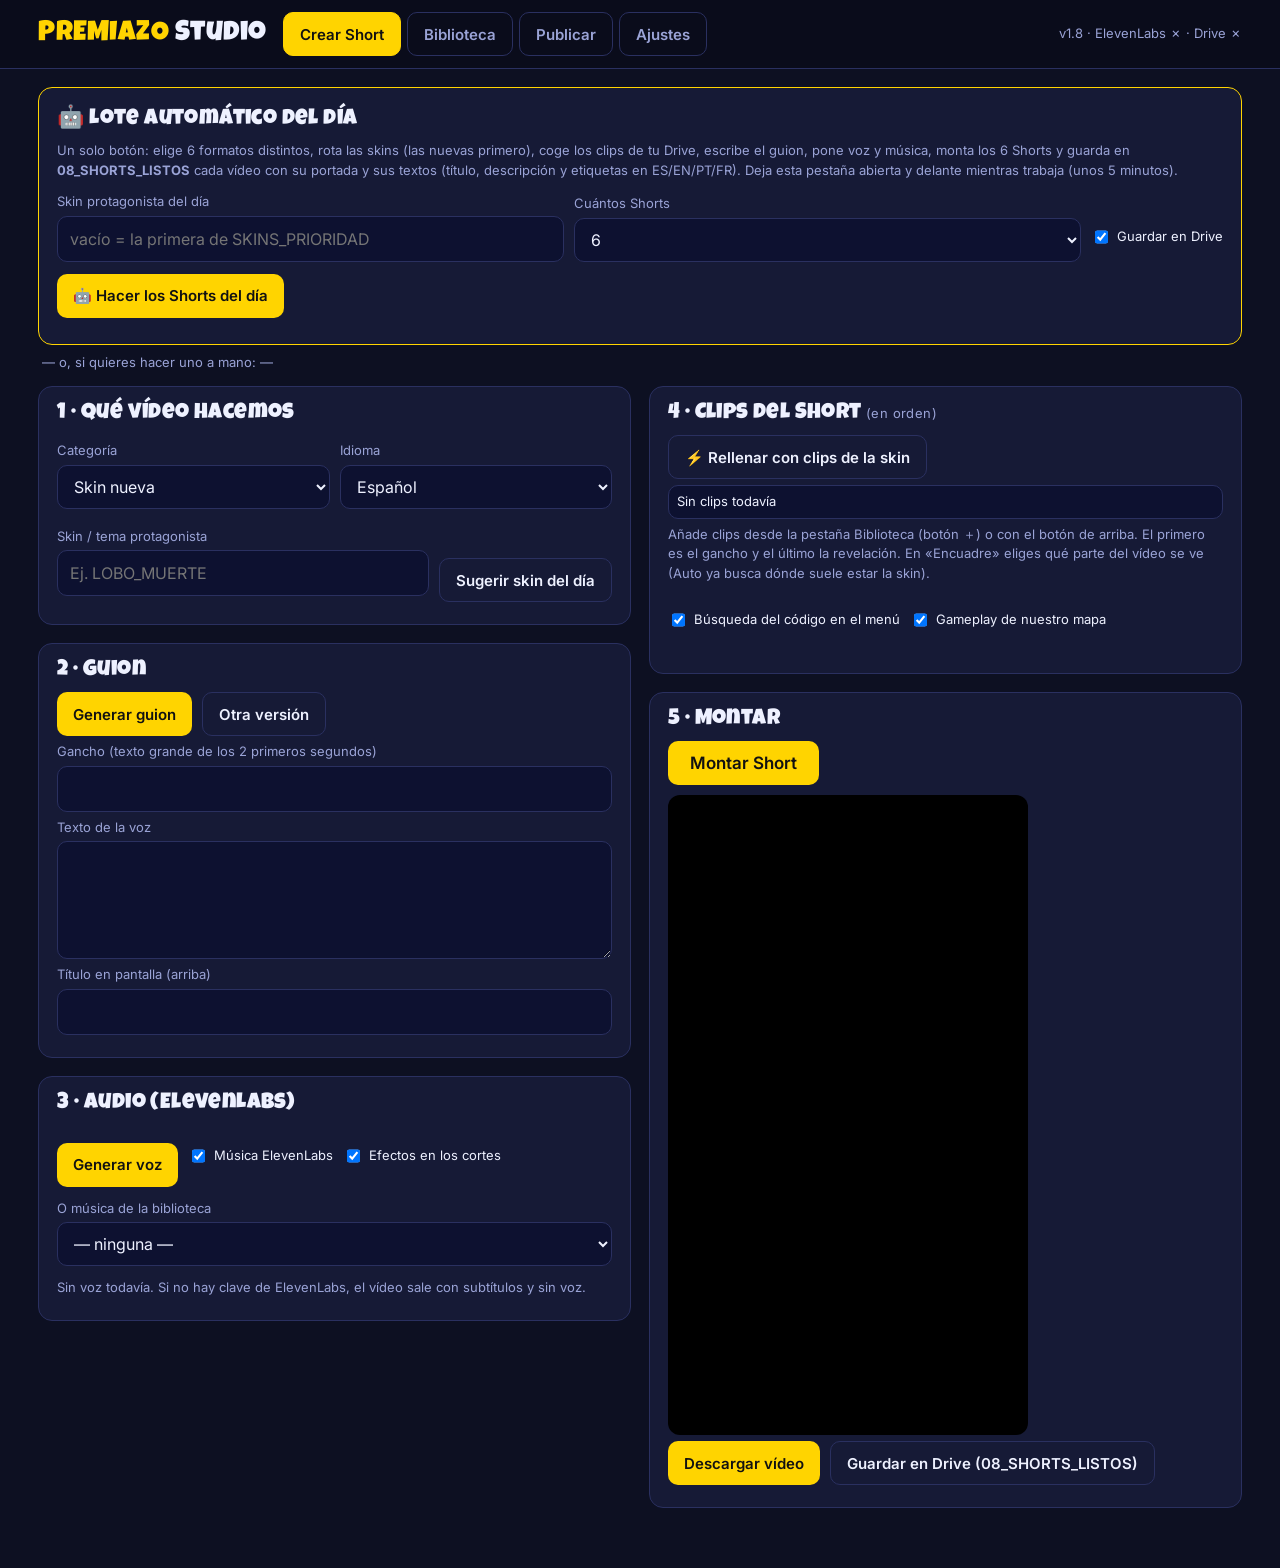
<file: index.html>
<!DOCTYPE html>
<html lang="es">
<head>
<meta charset="utf-8">
<meta name="viewport" content="width=device-width, initial-scale=1">
<title>PREMIAZO Studio</title>
<link rel="preconnect" href="https://fonts.googleapis.com">
<link href="https://fonts.googleapis.com/css2?family=Luckiest+Guy&family=Inter:wght@400;600;800&display=swap" rel="stylesheet">
<link rel="stylesheet" href="styles.css?v=18">
<script src="https://accounts.google.com/gsi/client" async defer></script>
</head>
<body>
<header class="top">
  <div class="brand">PREMIAZO <span>Studio</span></div>
  <nav class="tabs" id="tabs">
    <button data-tab="crear" class="on">Crear Short</button>
    <button data-tab="biblioteca">Biblioteca</button>
    <button data-tab="publicar">Publicar</button>
    <button data-tab="ajustes">Ajustes</button>
  </nav>
  <div class="status" id="status">Sin conectar</div>
</header>

<main>
<!-- ============ CREAR ============ -->
<section id="tab-crear" class="tab on">
  <div class="card lote">
    <h2>🤖 Lote automático del día</h2>
    <p class="hint">Un solo botón: elige 6 formatos distintos, rota las skins (las nuevas primero), coge los clips de tu Drive, escribe el guion, pone voz y música, monta los 6 Shorts y guarda en <b>08_SHORTS_LISTOS</b> cada vídeo con su portada y sus textos (título, descripción y etiquetas en ES/EN/PT/FR). Deja esta pestaña abierta y delante mientras trabaja (unos 5 minutos).</p>
    <div class="row">
      <label>Skin protagonista del día<input id="loteSkin" placeholder="vacío = la primera de SKINS_PRIORIDAD"></label>
      <label>Cuántos Shorts<select id="loteN"><option>6</option><option>3</option><option>1</option></select></label>
      <label class="chk"><input type="checkbox" id="loteDrive" checked> Guardar en Drive</label>
    </div>
    <div class="row"><button id="btnLote">🤖 Hacer los Shorts del día</button></div>
    <ol id="loteLog" class="lotelog"></ol>
  </div>
  <p class="hint" style="margin:6px 4px 14px">— o, si quieres hacer uno a mano: —</p>
  <div class="grid2">
    <div class="col">
      <div class="card">
        <h2>1 · Qué vídeo hacemos</h2>
        <div class="row">
          <label>Categoría<select id="cat"></select></label>
          <label>Idioma<select id="lang"><option value="es">Español</option><option value="en">English</option></select></label>
        </div>
        <div class="row">
          <label>Skin / tema protagonista<input id="skin" list="skinlist" placeholder="Ej. LOBO_MUERTE"><datalist id="skinlist"></datalist></label>
          <button id="btnSugerir" class="ghost">Sugerir skin del día</button>
        </div>
        <p class="hint" id="catWarn"></p>
      </div>

      <div class="card">
        <h2>2 · Guion</h2>
        <div class="row"><button id="btnGuion">Generar guion</button><button id="btnOtro" class="ghost">Otra versión</button></div>
        <label>Gancho (texto grande de los 2 primeros segundos)<input id="hook"></label>
        <label>Texto de la voz<textarea id="voiceText" rows="4"></textarea></label>
        <label>Título en pantalla (arriba)<input id="screenTitle"></label>
        <p class="hint" id="factsNote"></p>
      </div>

      <div class="card">
        <h2>3 · Audio (ElevenLabs)</h2>
        <div class="row">
          <button id="btnVoz">Generar voz</button>
          <label class="chk"><input type="checkbox" id="useMusic" checked> Música ElevenLabs</label>
          <label class="chk"><input type="checkbox" id="useSfx" checked> Efectos en los cortes</label>
        </div>
        <div class="row">
          <label>O música de la biblioteca<select id="libMusic"><option value="">— ninguna —</option></select></label>
        </div>
        <audio id="voicePlayer" controls hidden></audio>
        <p class="hint" id="audioNote">Sin voz todavía. Si no hay clave de ElevenLabs, el vídeo sale con subtítulos y sin voz.</p>
      </div>
    </div>

    <div class="col">
      <div class="card">
        <h2>4 · Clips del Short <small>(en orden)</small></h2>
        <div class="row"><button id="btnAutoClips" class="ghost">⚡ Rellenar con clips de la skin</button></div>
        <ol id="basket" class="basket"></ol>
        <p class="hint">Añade clips desde la pestaña Biblioteca (botón ＋) o con el botón de arriba. El primero es el gancho y el último la revelación. En «Encuadre» eliges qué parte del vídeo se ve (Auto ya busca dónde suele estar la skin).</p>
        <div class="row">
          <label class="chk"><input type="checkbox" id="useMenu" checked> Búsqueda del código en el menú</label>
          <label class="chk"><input type="checkbox" id="useMap" checked> Gameplay de nuestro mapa</label>
        </div>
      </div>

      <div class="card">
        <h2>5 · Montar</h2>
        <div class="row"><button id="btnRender" class="big">Montar Short</button><span id="renderProg" class="hint"></span></div>
        <div class="stage"><canvas id="cv" width="1080" height="1920"></canvas></div>
        <video id="outVideo" controls hidden></video>
        <div class="row" id="outActions" hidden>
          <button id="btnDl">Descargar vídeo</button>
          <button id="btnDriveSave" class="ghost">Guardar en Drive (08_SHORTS_LISTOS)</button>
        </div>
      </div>
    </div>
  </div>
</section>

<!-- ============ BIBLIOTECA ============ -->
<section id="tab-biblioteca" class="tab">
  <div class="card">
    <div class="row">
      <button id="btnDriveLoad">Cargar biblioteca de Drive</button>
      <label class="filebtn">Añadir archivos del ordenador<input type="file" id="localFiles" multiple accept="video/*,audio/*,image/*" hidden></label>
      <input id="libSearch" placeholder="Buscar skin o tema (ej. LOBO, TOKEN)">
      <select id="libFolder"><option value="">Todas las carpetas</option></select>
    </div>
    <p class="hint" id="libInfo">Biblioteca vacía.</p>
  </div>
  <div class="libgrid" id="libGrid"></div>
  <div class="preview card" id="previewBox" hidden>
    <video id="previewVideo" controls muted playsinline></video>
    <div class="row"><b id="previewName"></b><button id="btnAddPreview">＋ Añadir al Short</button></div>
    <div class="row"><button id="btnMarkMachine" class="ghost">📍 Aquí sale la X (caja fuerte / máquina)</button><button id="btnUndoMark" class="ghost">↶ Deshacer</button></div>
    <p class="hint" id="markInfo"></p>
  </div>
</section>

<!-- ============ PUBLICAR ============ -->
<section id="tab-publicar" class="tab">
  <div class="grid2">
    <div class="col">
      <div class="card">
        <h2>Portada</h2>
        <div class="row">
          <label>Fotograma de<select id="coverClip"></select></label>
          <label>Segundo<input id="coverTime" type="number" value="1" step="0.1" min="0"></label>
        </div>
        <label>Texto de la portada (2-4 palabras)<input id="coverText"></label>
        <div class="row"><button id="btnCover">Hacer portada</button><button id="btnCoverDl" class="ghost">Descargar JPG</button><button id="btnCoverDrive" class="ghost">Guardar en Drive</button></div>
        <div class="stage small"><canvas id="cvCover" width="1080" height="1920"></canvas></div>
      </div>
    </div>
    <div class="col">
      <div class="card">
        <h2>Textos para YouTube</h2>
        <div class="row"><button id="btnTextos">Generar textos</button>
          <label class="chk"><input type="checkbox" class="pubLang" value="es" checked> ES</label>
          <label class="chk"><input type="checkbox" class="pubLang" value="en" checked> EN</label>
          <label class="chk"><input type="checkbox" class="pubLang" value="pt"> PT</label>
          <label class="chk"><input type="checkbox" class="pubLang" value="fr"> FR</label>
        </div>
        <div id="pubOut"></div>
      </div>
    </div>
  </div>
</section>

<!-- ============ AJUSTES ============ -->
<section id="tab-ajustes" class="tab">
  <div class="grid2">
    <div class="col">
      <div class="card">
        <h2>ElevenLabs</h2>
        <label>Clave API (se guarda solo en este navegador)<input id="setEl" type="password" autocomplete="off"></label>
        <div class="row">
          <label>Voz ES (id)<input id="setVoiceEs"></label>
          <label>Voz EN (id)<input id="setVoiceEn"></label>
        </div>
        <div class="row"><button id="btnTestEl" class="ghost">Probar conexión</button><span class="hint" id="elTest"></span></div>
      </div>
      <div class="card">
        <h2>Google Drive</h2>
        <label>ID de cliente OAuth de Google<input id="setGid" placeholder="xxxxxxxx.apps.googleusercontent.com"></label>
        <label>Carpeta raíz de la biblioteca<input id="setRoot"></label>
        <div class="row"><button id="btnLogin" class="ghost">Entrar con Google</button><span class="hint" id="gTest"></span></div>
      </div>
    </div>
    <div class="col">
      <div class="card">
        <h2>Mapa</h2>
        <div class="row">
          <label>Nombre corto<input id="setMap"></label>
          <label>Código<input id="setCode"></label>
        </div>
        <label>Nombre completo (para descripciones)<input id="setMapFull"></label>
        <label>Cortes del vídeo de búsqueda del código (inicio:duración, separados por comas)<input id="setMenuCuts"></label>
      </div>
      <div class="card">
        <h2>Hechos comprobados del mapa</h2>
        <p class="hint">Solo se usan en los guiones las frases de hechos con "verified": true.</p>
        <textarea id="setFacts" rows="10" class="mono"></textarea>
      </div>
      <div class="row"><button id="btnSave" class="big">Guardar ajustes</button><span class="hint" id="saveNote"></span></div>
    </div>
  </div>
</section>
</main>
<div id="toast" class="toast" hidden></div>
<script src="templates.js?v=18"></script>
<script src="mp4-muxer.js?v=18"></script>
<script src="app.js?v=18"></script>
</body>
</html>
</file>
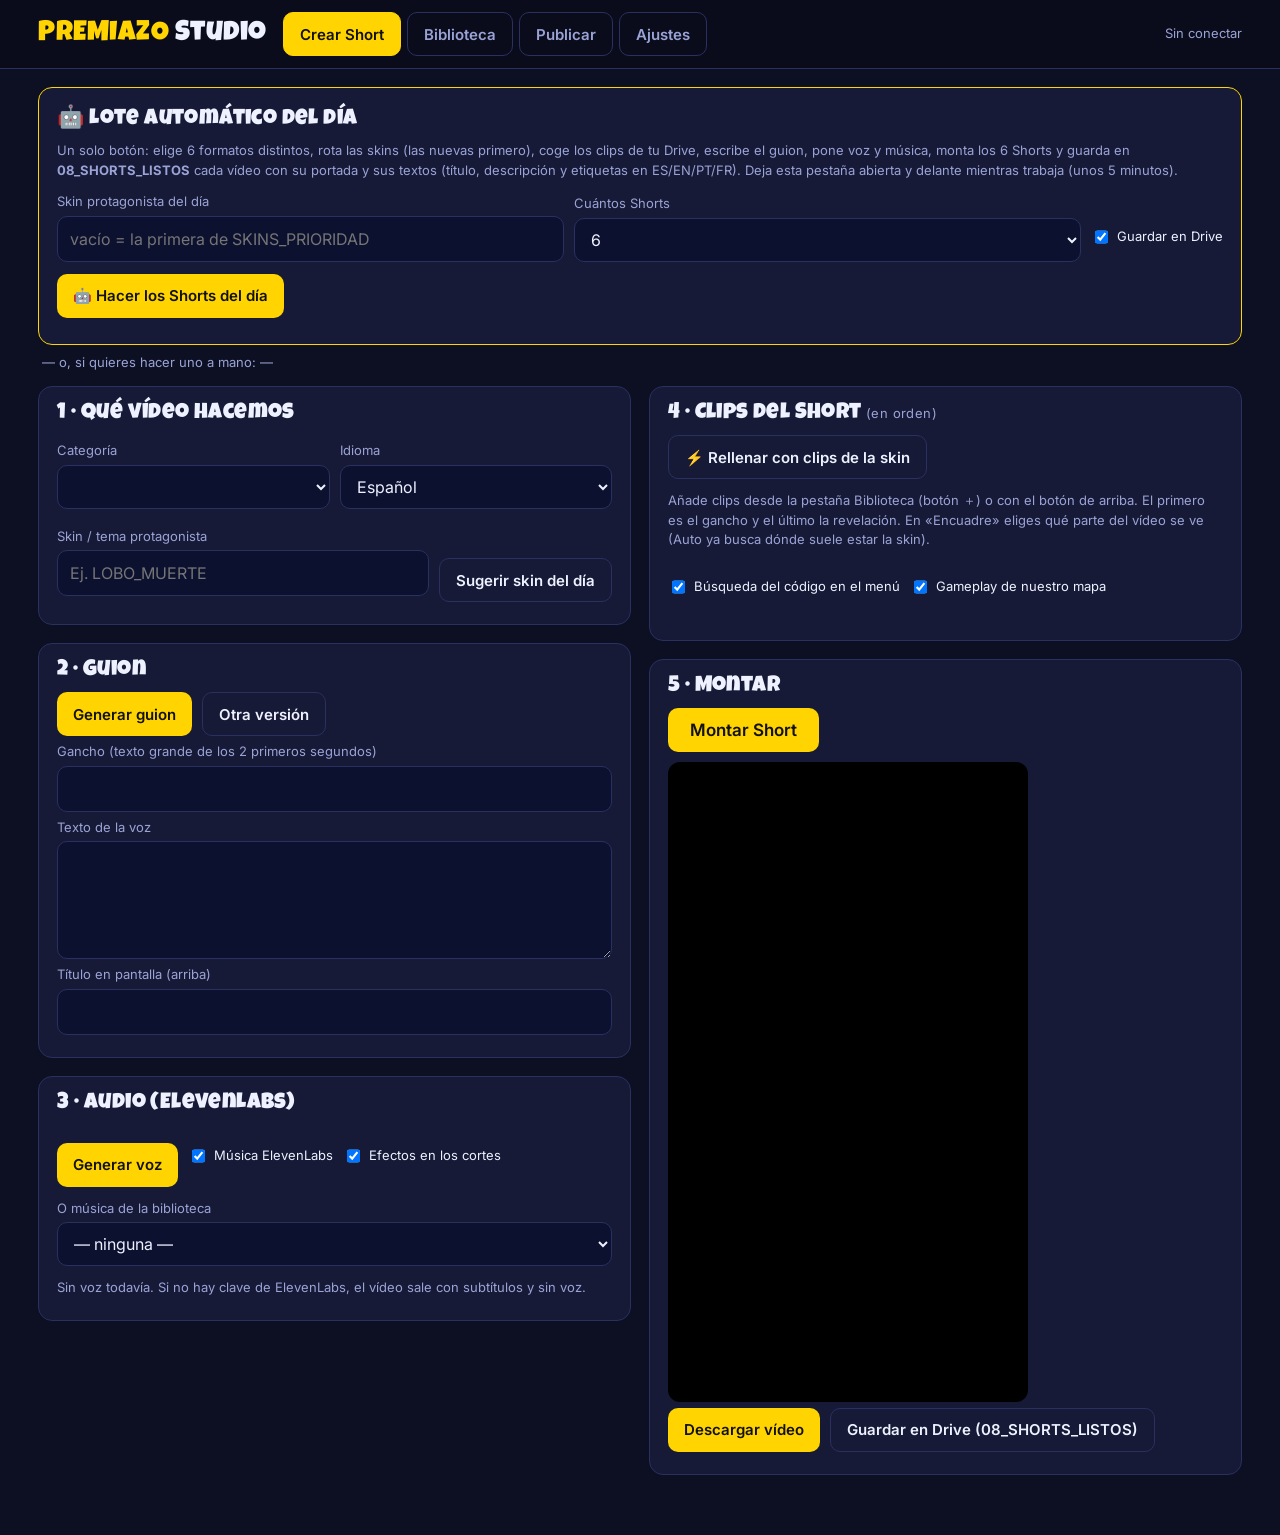
<file: index (1).html>
<!DOCTYPE html>
<html lang="es">
<head>
<meta charset="utf-8">
<meta name="viewport" content="width=device-width, initial-scale=1">
<title>PREMIAZO Studio</title>
<link rel="preconnect" href="https://fonts.googleapis.com">
<link href="https://fonts.googleapis.com/css2?family=Luckiest+Guy&family=Inter:wght@400;600;800&display=swap" rel="stylesheet">
<link rel="stylesheet" href="styles.css?v=17">
<script src="https://accounts.google.com/gsi/client" async defer></script>
</head>
<body>
<header class="top">
  <div class="brand">PREMIAZO <span>Studio</span></div>
  <nav class="tabs" id="tabs">
    <button data-tab="crear" class="on">Crear Short</button>
    <button data-tab="biblioteca">Biblioteca</button>
    <button data-tab="publicar">Publicar</button>
    <button data-tab="ajustes">Ajustes</button>
  </nav>
  <div class="status" id="status">Sin conectar</div>
</header>

<main>
<!-- ============ CREAR ============ -->
<section id="tab-crear" class="tab on">
  <div class="card lote">
    <h2>🤖 Lote automático del día</h2>
    <p class="hint">Un solo botón: elige 6 formatos distintos, rota las skins (las nuevas primero), coge los clips de tu Drive, escribe el guion, pone voz y música, monta los 6 Shorts y guarda en <b>08_SHORTS_LISTOS</b> cada vídeo con su portada y sus textos (título, descripción y etiquetas en ES/EN/PT/FR). Deja esta pestaña abierta y delante mientras trabaja (unos 5 minutos).</p>
    <div class="row">
      <label>Skin protagonista del día<input id="loteSkin" placeholder="vacío = la primera de SKINS_PRIORIDAD"></label>
      <label>Cuántos Shorts<select id="loteN"><option>6</option><option>3</option><option>1</option></select></label>
      <label class="chk"><input type="checkbox" id="loteDrive" checked> Guardar en Drive</label>
    </div>
    <div class="row"><button id="btnLote">🤖 Hacer los Shorts del día</button></div>
    <ol id="loteLog" class="lotelog"></ol>
  </div>
  <p class="hint" style="margin:6px 4px 14px">— o, si quieres hacer uno a mano: —</p>
  <div class="grid2">
    <div class="col">
      <div class="card">
        <h2>1 · Qué vídeo hacemos</h2>
        <div class="row">
          <label>Categoría<select id="cat"></select></label>
          <label>Idioma<select id="lang"><option value="es">Español</option><option value="en">English</option></select></label>
        </div>
        <div class="row">
          <label>Skin / tema protagonista<input id="skin" list="skinlist" placeholder="Ej. LOBO_MUERTE"><datalist id="skinlist"></datalist></label>
          <button id="btnSugerir" class="ghost">Sugerir skin del día</button>
        </div>
        <p class="hint" id="catWarn"></p>
      </div>

      <div class="card">
        <h2>2 · Guion</h2>
        <div class="row"><button id="btnGuion">Generar guion</button><button id="btnOtro" class="ghost">Otra versión</button></div>
        <label>Gancho (texto grande de los 2 primeros segundos)<input id="hook"></label>
        <label>Texto de la voz<textarea id="voiceText" rows="4"></textarea></label>
        <label>Título en pantalla (arriba)<input id="screenTitle"></label>
        <p class="hint" id="factsNote"></p>
      </div>

      <div class="card">
        <h2>3 · Audio (ElevenLabs)</h2>
        <div class="row">
          <button id="btnVoz">Generar voz</button>
          <label class="chk"><input type="checkbox" id="useMusic" checked> Música ElevenLabs</label>
          <label class="chk"><input type="checkbox" id="useSfx" checked> Efectos en los cortes</label>
        </div>
        <div class="row">
          <label>O música de la biblioteca<select id="libMusic"><option value="">— ninguna —</option></select></label>
        </div>
        <audio id="voicePlayer" controls hidden></audio>
        <p class="hint" id="audioNote">Sin voz todavía. Si no hay clave de ElevenLabs, el vídeo sale con subtítulos y sin voz.</p>
      </div>
    </div>

    <div class="col">
      <div class="card">
        <h2>4 · Clips del Short <small>(en orden)</small></h2>
        <div class="row"><button id="btnAutoClips" class="ghost">⚡ Rellenar con clips de la skin</button></div>
        <ol id="basket" class="basket"></ol>
        <p class="hint">Añade clips desde la pestaña Biblioteca (botón ＋) o con el botón de arriba. El primero es el gancho y el último la revelación. En «Encuadre» eliges qué parte del vídeo se ve (Auto ya busca dónde suele estar la skin).</p>
        <div class="row">
          <label class="chk"><input type="checkbox" id="useMenu" checked> Búsqueda del código en el menú</label>
          <label class="chk"><input type="checkbox" id="useMap" checked> Gameplay de nuestro mapa</label>
        </div>
      </div>

      <div class="card">
        <h2>5 · Montar</h2>
        <div class="row"><button id="btnRender" class="big">Montar Short</button><span id="renderProg" class="hint"></span></div>
        <div class="stage"><canvas id="cv" width="1080" height="1920"></canvas></div>
        <video id="outVideo" controls hidden></video>
        <div class="row" id="outActions" hidden>
          <button id="btnDl">Descargar vídeo</button>
          <button id="btnDriveSave" class="ghost">Guardar en Drive (08_SHORTS_LISTOS)</button>
        </div>
      </div>
    </div>
  </div>
</section>

<!-- ============ BIBLIOTECA ============ -->
<section id="tab-biblioteca" class="tab">
  <div class="card">
    <div class="row">
      <button id="btnDriveLoad">Cargar biblioteca de Drive</button>
      <label class="filebtn">Añadir archivos del ordenador<input type="file" id="localFiles" multiple accept="video/*,audio/*,image/*" hidden></label>
      <input id="libSearch" placeholder="Buscar skin o tema (ej. LOBO, TOKEN)">
      <select id="libFolder"><option value="">Todas las carpetas</option></select>
    </div>
    <p class="hint" id="libInfo">Biblioteca vacía.</p>
  </div>
  <div class="libgrid" id="libGrid"></div>
  <div class="preview card" id="previewBox" hidden>
    <video id="previewVideo" controls muted playsinline></video>
    <div class="row"><b id="previewName"></b><button id="btnAddPreview">＋ Añadir al Short</button></div>
  </div>
</section>

<!-- ============ PUBLICAR ============ -->
<section id="tab-publicar" class="tab">
  <div class="grid2">
    <div class="col">
      <div class="card">
        <h2>Portada</h2>
        <div class="row">
          <label>Fotograma de<select id="coverClip"></select></label>
          <label>Segundo<input id="coverTime" type="number" value="1" step="0.1" min="0"></label>
        </div>
        <label>Texto de la portada (2-4 palabras)<input id="coverText"></label>
        <div class="row"><button id="btnCover">Hacer portada</button><button id="btnCoverDl" class="ghost">Descargar JPG</button><button id="btnCoverDrive" class="ghost">Guardar en Drive</button></div>
        <div class="stage small"><canvas id="cvCover" width="1080" height="1920"></canvas></div>
      </div>
    </div>
    <div class="col">
      <div class="card">
        <h2>Textos para YouTube</h2>
        <div class="row"><button id="btnTextos">Generar textos</button>
          <label class="chk"><input type="checkbox" class="pubLang" value="es" checked> ES</label>
          <label class="chk"><input type="checkbox" class="pubLang" value="en" checked> EN</label>
          <label class="chk"><input type="checkbox" class="pubLang" value="pt"> PT</label>
          <label class="chk"><input type="checkbox" class="pubLang" value="fr"> FR</label>
        </div>
        <div id="pubOut"></div>
      </div>
    </div>
  </div>
</section>

<!-- ============ AJUSTES ============ -->
<section id="tab-ajustes" class="tab">
  <div class="grid2">
    <div class="col">
      <div class="card">
        <h2>ElevenLabs</h2>
        <label>Clave API (se guarda solo en este navegador)<input id="setEl" type="password" autocomplete="off"></label>
        <div class="row">
          <label>Voz ES (id)<input id="setVoiceEs"></label>
          <label>Voz EN (id)<input id="setVoiceEn"></label>
        </div>
        <div class="row"><button id="btnTestEl" class="ghost">Probar conexión</button><span class="hint" id="elTest"></span></div>
      </div>
      <div class="card">
        <h2>Google Drive</h2>
        <label>ID de cliente OAuth de Google<input id="setGid" placeholder="xxxxxxxx.apps.googleusercontent.com"></label>
        <label>Carpeta raíz de la biblioteca<input id="setRoot"></label>
        <div class="row"><button id="btnLogin" class="ghost">Entrar con Google</button><span class="hint" id="gTest"></span></div>
      </div>
    </div>
    <div class="col">
      <div class="card">
        <h2>Mapa</h2>
        <div class="row">
          <label>Nombre corto<input id="setMap"></label>
          <label>Código<input id="setCode"></label>
        </div>
        <label>Nombre completo (para descripciones)<input id="setMapFull"></label>
        <label>Cortes del vídeo de búsqueda del código (inicio:duración, separados por comas)<input id="setMenuCuts"></label>
      </div>
      <div class="card">
        <h2>Hechos comprobados del mapa</h2>
        <p class="hint">Solo se usan en los guiones las frases de hechos con "verified": true.</p>
        <textarea id="setFacts" rows="10" class="mono"></textarea>
      </div>
      <div class="row"><button id="btnSave" class="big">Guardar ajustes</button><span class="hint" id="saveNote"></span></div>
    </div>
  </div>
</section>
</main>
<div id="toast" class="toast" hidden></div>
<script src="templates.js?v=17"></script>
<script src="mp4-muxer.js?v=17"></script>
<script src="app.js?v=17"></script>
</body>
</html>
</file>
<file: styles.css>
/* VOICE: energetic studio tool for a Fortnite Shorts channel
   IDEA: an editing desk lit like a game lobby
   PICTURE: the live 9:16 canvas is the hero
   COLOUR+TYPE: deep night blue, Fortnite yellow accent, Luckiest Guy titles, Inter UI
   LAYOUT: two columns of step cards; stacks below 900px */
:root{--bg:#0d1022;--panel:#161a36;--line:#2a3060;--ink:#eef1ff;--mute:#9aa3d6;--acc:#ffd400;--acc2:#29d3ff;--bad:#ff4d6d;--ok:#3ddc84}
*{box-sizing:border-box;min-width:0}
body{margin:0;background:var(--bg);color:var(--ink);font:15px/1.5 Inter,system-ui,sans-serif}
.top{position:sticky;top:0;z-index:5;display:flex;gap:16px;align-items:center;flex-wrap:wrap;padding:12px max(3vw,14px);background:#0a0c1bcc;backdrop-filter:blur(8px);border-bottom:1px solid var(--line)}
.brand{font:28px 'Luckiest Guy',cursive;color:var(--acc);letter-spacing:.5px}.brand span{color:var(--ink)}
.tabs{display:flex;gap:6px;flex-wrap:wrap}
.tabs button{background:transparent;border:1px solid var(--line);color:var(--mute)}
.tabs button.on{background:var(--acc);color:#111;border-color:var(--acc)}
.status{margin-left:auto;font-size:13px;color:var(--mute)}
main{padding:18px max(3vw,14px) 60px;max-width:1400px;margin:0 auto}
.tab{display:none}.tab.on{display:block}
.grid2{display:grid;grid-template-columns:minmax(0,1fr) minmax(0,1fr);gap:18px}
@media(max-width:900px){.grid2{grid-template-columns:minmax(0,1fr)}}
.col{display:flex;flex-direction:column;gap:18px}
.card{background:var(--panel);border:1px solid var(--line);border-radius:14px;padding:16px 18px}
h2{font:22px 'Luckiest Guy',cursive;letter-spacing:.4px;margin:0 0 10px;color:var(--ink)}h2 small{font:13px Inter;color:var(--mute)}
label{display:flex;flex-direction:column;gap:4px;font-size:13px;color:var(--mute);margin:6px 0;flex:1}
label.chk{flex-direction:row;align-items:center;gap:6px;flex:none;color:var(--ink)}
input,select,textarea{font:inherit;font-size:16px;color:var(--ink);background:#0d1130;border:1px solid var(--line);border-radius:10px;padding:10px 12px;min-height:44px}
textarea{resize:vertical}.mono{font:13px ui-monospace,monospace}
input:focus,select:focus,textarea:focus,button:focus{outline:2px solid var(--acc2);outline-offset:1px}
button,.filebtn{font:600 15px Inter;min-height:44px;padding:10px 16px;border-radius:10px;border:0;background:var(--acc);color:#111;cursor:pointer;display:inline-flex;align-items:center;justify-content:center}
button.ghost,.filebtn{background:transparent;color:var(--ink);border:1px solid var(--line)}
button.big{font-size:17px;padding:12px 22px}
button:disabled{opacity:.5;cursor:wait}
.row{display:flex;gap:10px;align-items:flex-end;flex-wrap:wrap;margin:6px 0}
.hint{font-size:13px;color:var(--mute);margin:6px 0}
.hint.bad{color:var(--bad)}.hint.ok{color:var(--ok)}
.stage{background:#000;border-radius:12px;overflow:hidden;margin-top:10px;max-width:360px;aspect-ratio:9/16}
.stage.small{max-width:270px}
.stage canvas{width:100%;height:100%;display:block}
#outVideo{width:100%;max-width:360px;border-radius:12px;margin-top:10px}
.basket{list-style:none;padding:0;margin:0;display:flex;flex-direction:column;gap:8px}
.basket li{display:flex;gap:8px;align-items:center;background:#0d1130;border:1px solid var(--line);border-radius:10px;padding:6px 8px}
.basket li .nm{flex:1;font-size:13px;overflow:hidden;text-overflow:ellipsis;white-space:nowrap}
.basket li select{width:auto;min-height:36px;padding:4px 6px;font-size:13px}
.basket li input{width:70px;min-height:36px;padding:4px 6px;font-size:14px}
.basket li button{min-height:36px;padding:4px 10px;font-size:13px}
.libgrid{display:grid;grid-template-columns:repeat(auto-fill,minmax(190px,1fr));gap:10px;margin-top:14px}
.item{background:var(--panel);border:1px solid var(--line);border-radius:12px;padding:10px;display:flex;flex-direction:column;gap:6px}
.item .nm{font-size:13px;font-weight:600;word-break:break-word}
.item .fd{font-size:12px;color:var(--mute)}
.item .acts{display:flex;gap:6px}.item .acts button{min-height:36px;padding:4px 10px;font-size:13px;flex:1}
.preview{position:fixed;right:16px;bottom:16px;width:min(360px,90vw);z-index:6}
.preview video{width:100%;border-radius:10px;max-height:50vh;background:#000}
.pubblock{border-top:1px solid var(--line);padding-top:10px;margin-top:10px}
.pubblock h3{font:18px 'Luckiest Guy',cursive;margin:0 0 6px;color:var(--acc)}
.copyrow{display:flex;gap:8px;align-items:flex-start;margin:6px 0}
.copyrow textarea,.copyrow input{flex:1}
.copyrow button{min-height:40px;padding:6px 12px;font-size:13px}
.toast{position:fixed;left:50%;bottom:24px;transform:translateX(-50%);background:#000c;border:1px solid var(--line);padding:10px 16px;border-radius:10px;z-index:9;max-width:90vw}

.lote{margin-bottom:8px;border-color:var(--acc)}
.lotelog{margin:10px 0 0;padding-left:22px;display:flex;flex-direction:column;gap:6px;font-size:14px}
.lotelog li.ok{color:#7dffa8}.lotelog li.bad{color:#ff8a8a}
.lotelog a{color:var(--acc2);margin-left:8px}
.lotevid{display:block;width:200px;max-width:45vw;aspect-ratio:9/16;background:#000;border-radius:10px;margin-top:6px}
</file>
